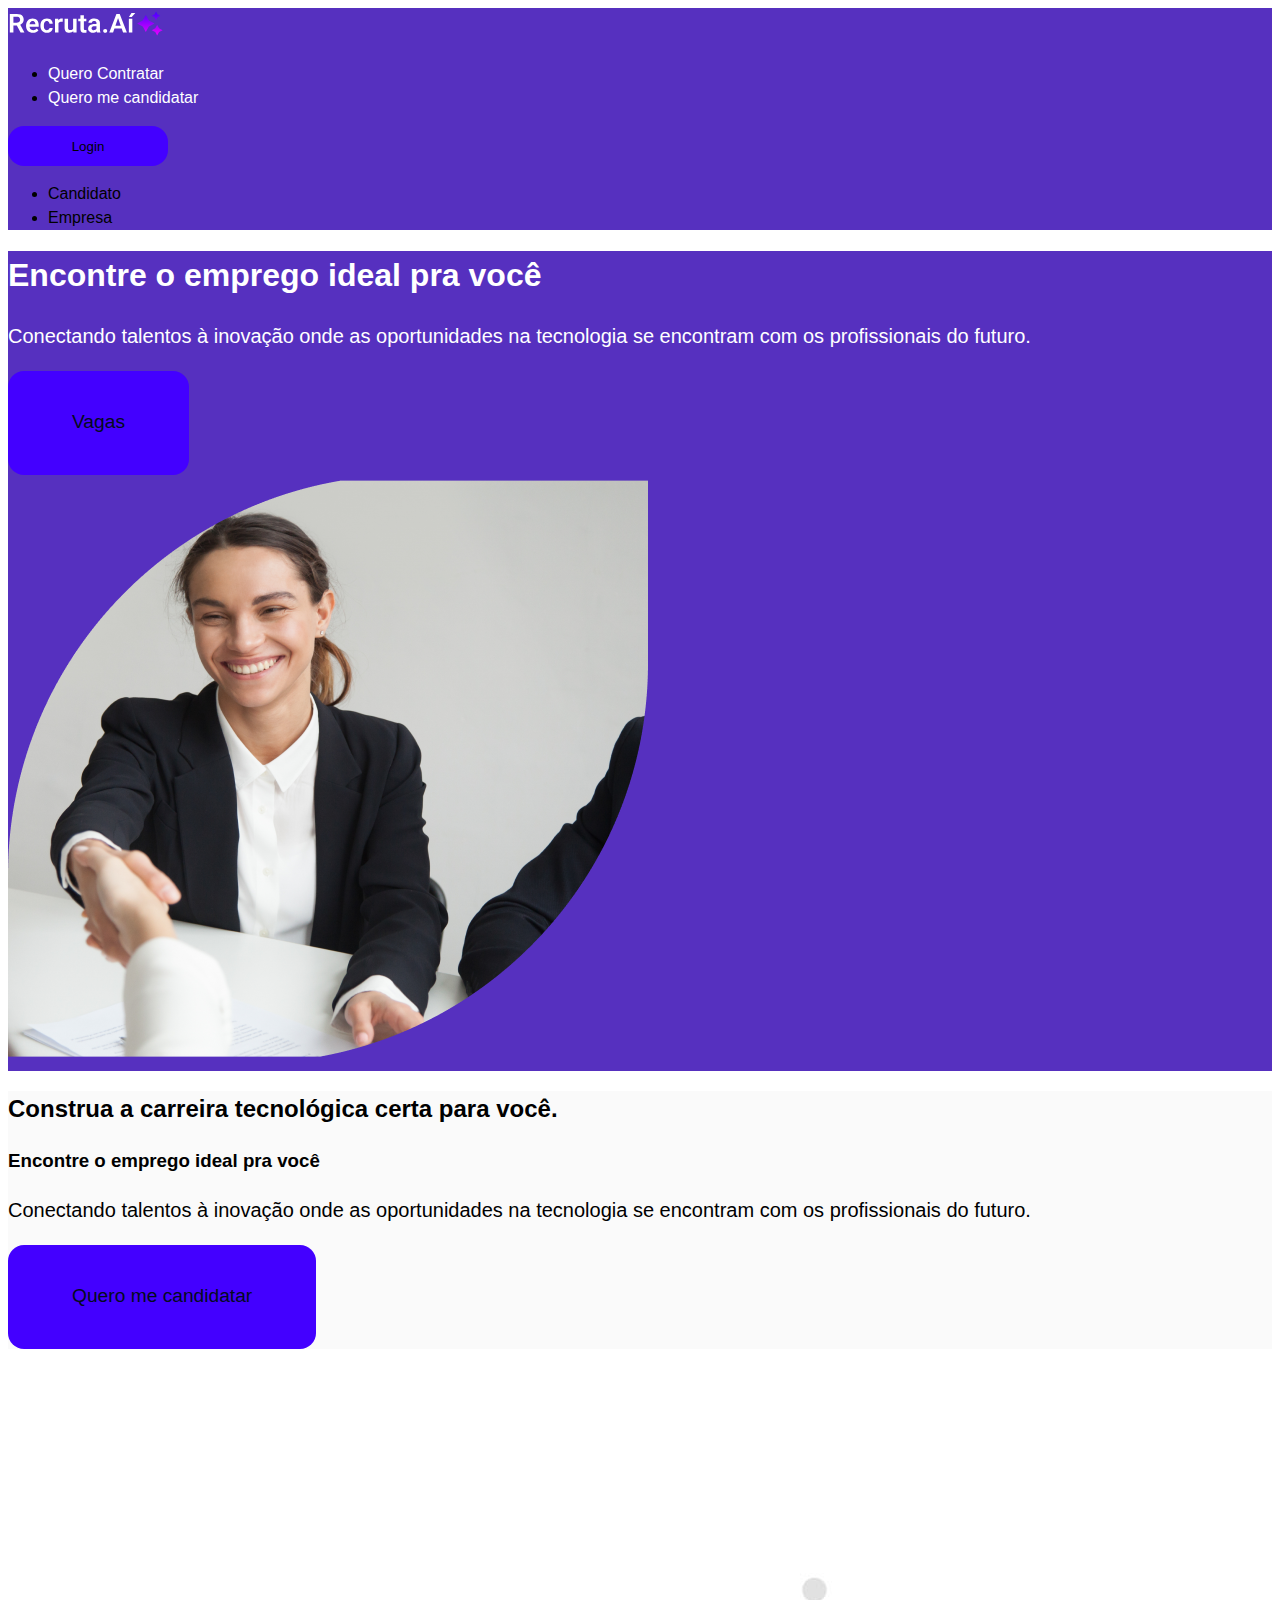
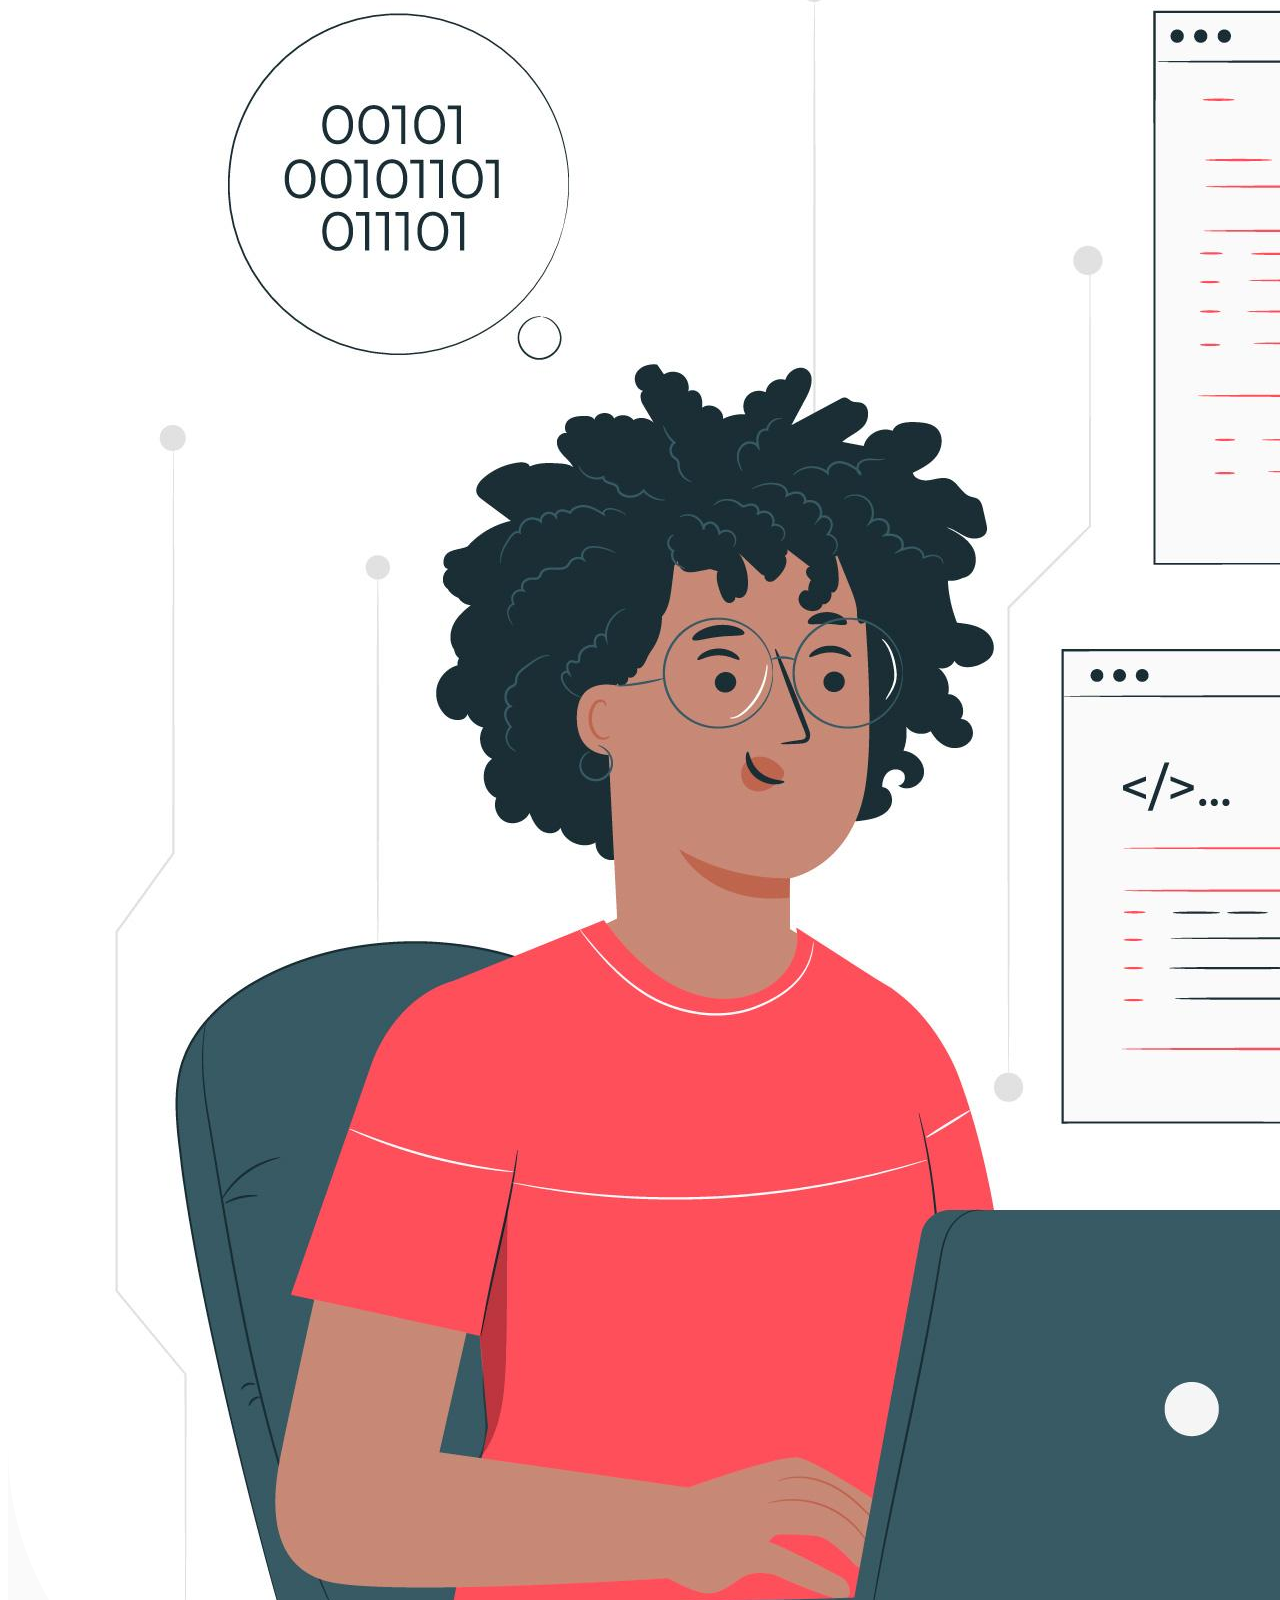
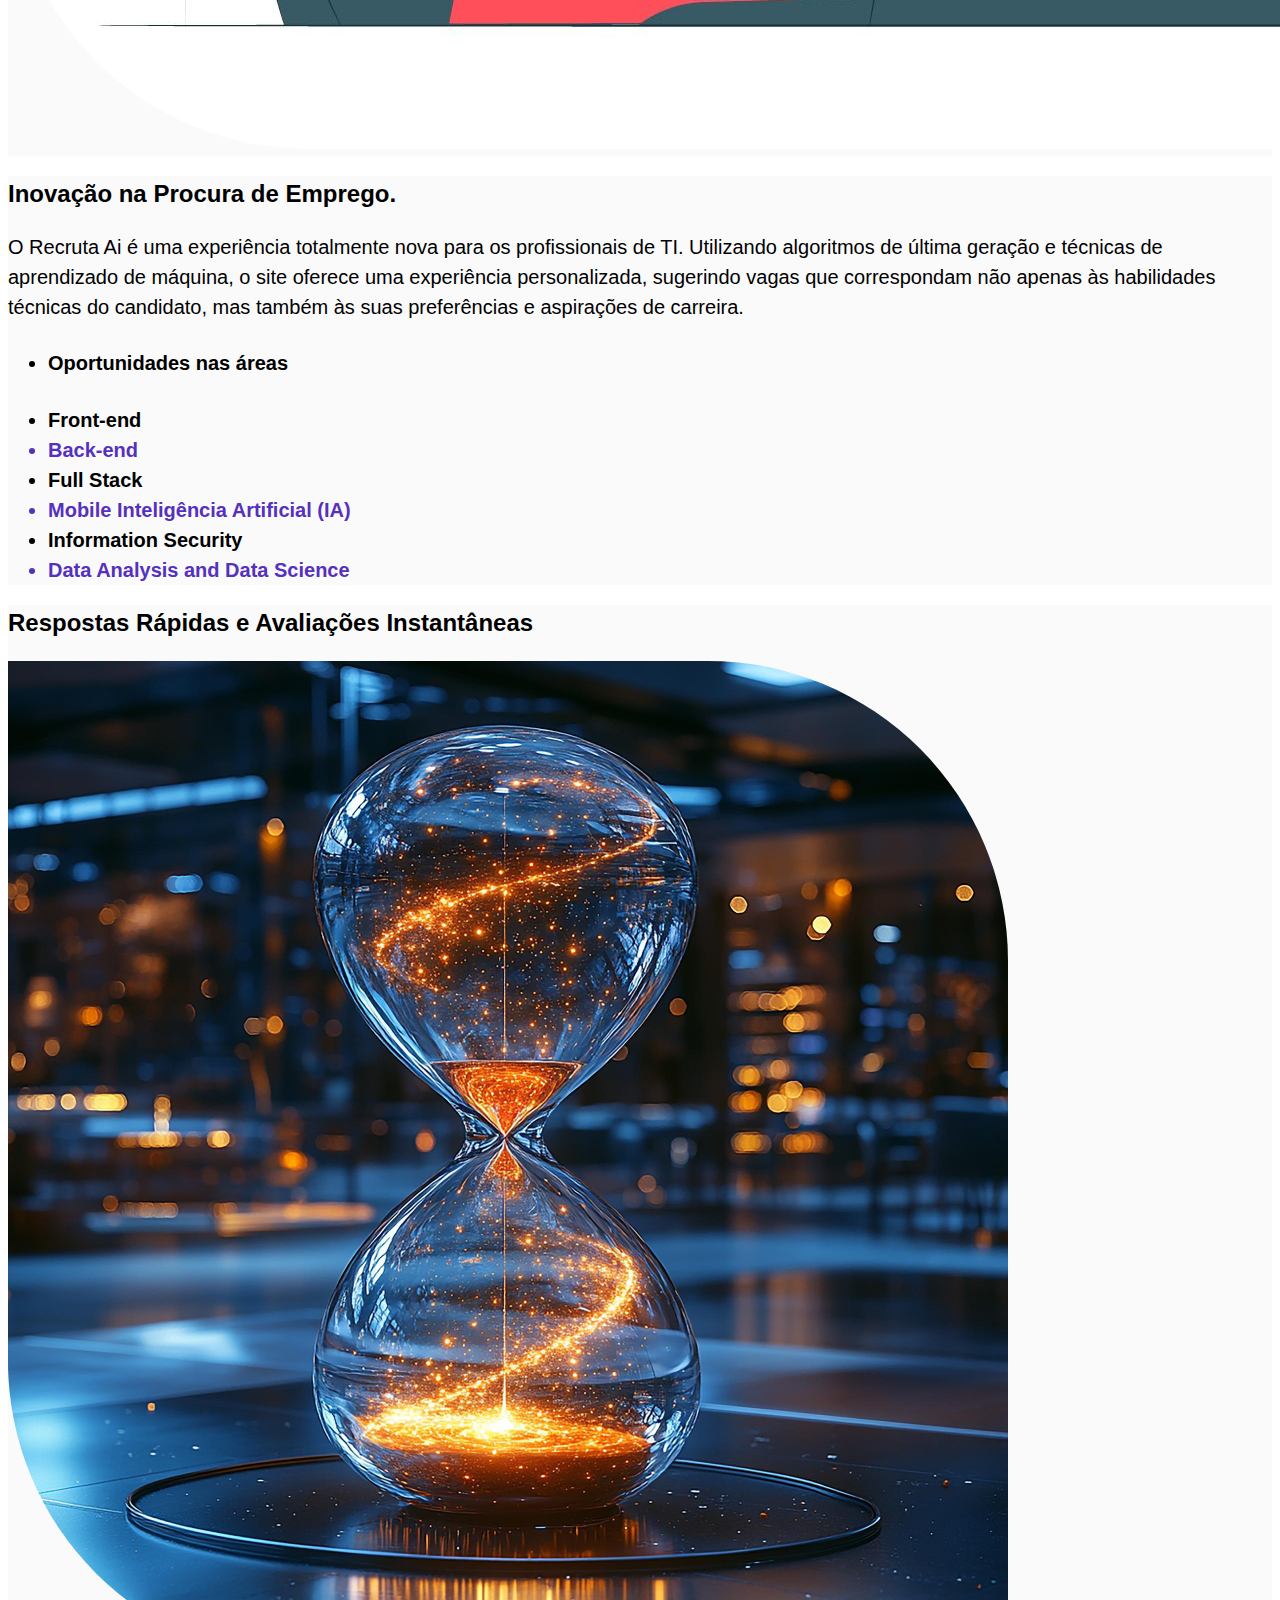
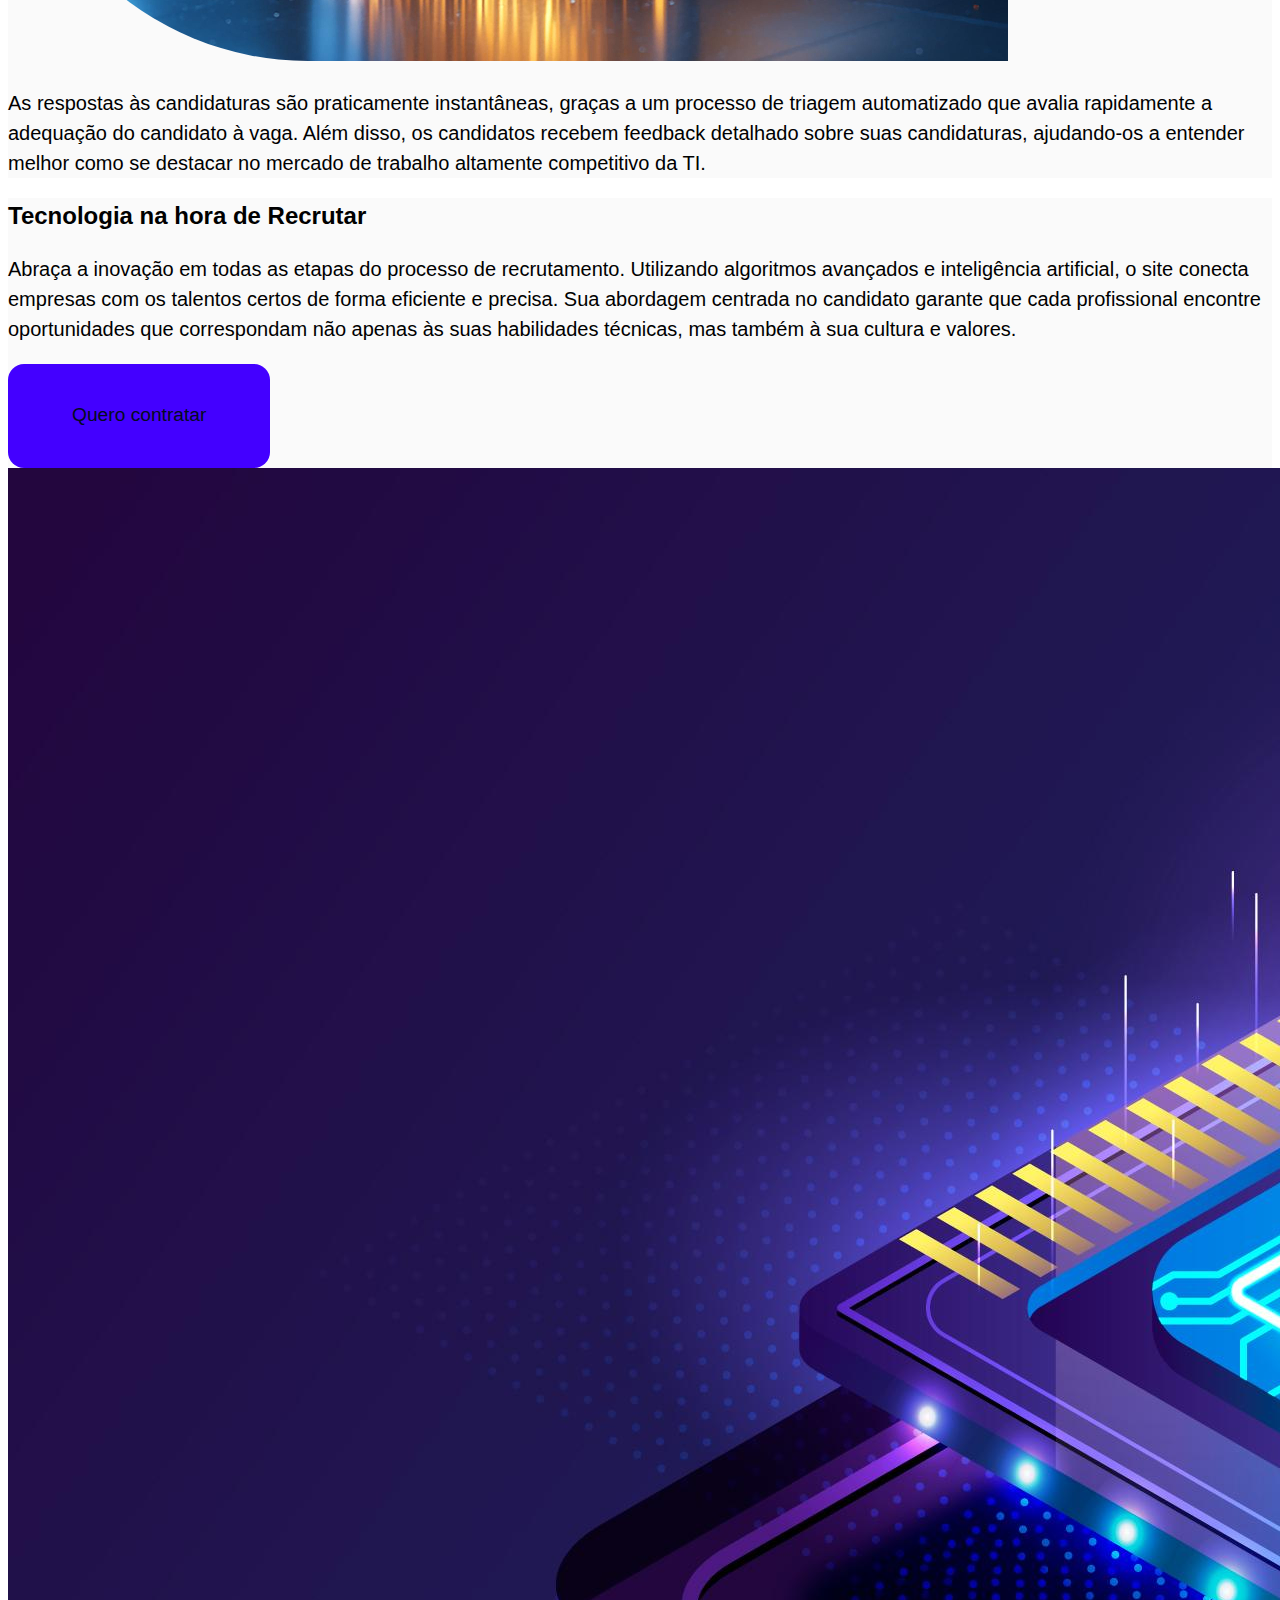
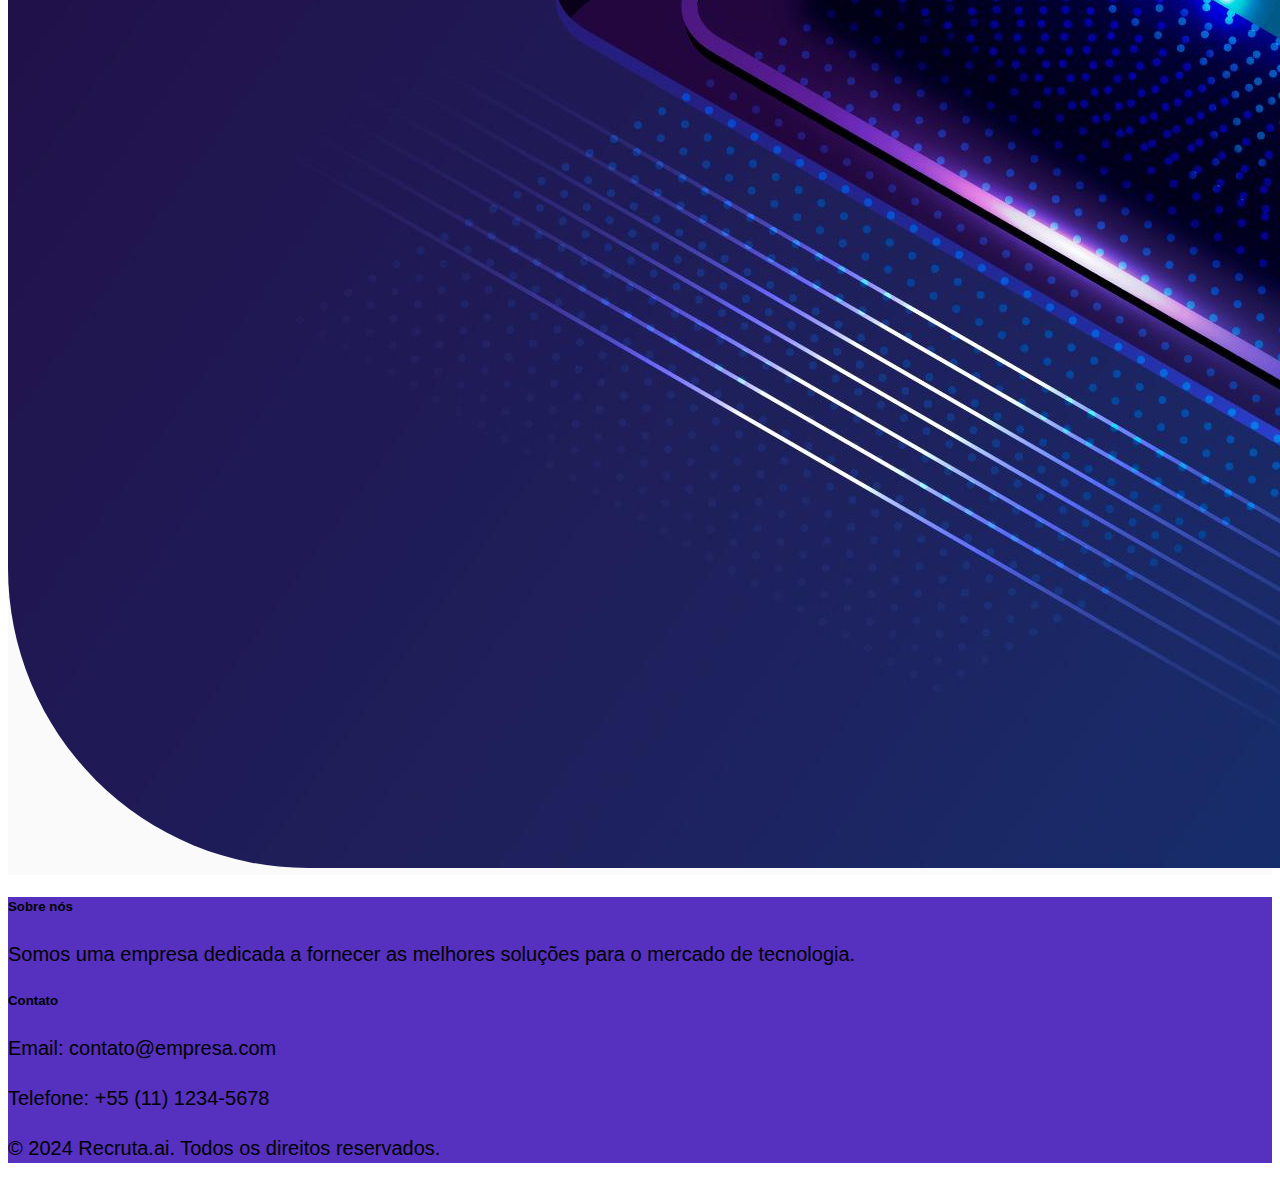
<file: client/index.html>
<!DOCTYPE html>
<html lang="pt-BR">

<head>
    <meta charset="UTF-8">
    <meta name="viewport" content="width=device-width, initial-scale=1.0">
    <title>Recruta.ai</title>
    <link href="https://cdn.jsdelivr.net/npm/bootstrap@5.2.3/dist/css/bootstrap.min.css" rel="stylesheet"
        integrity="sha384-rbsA2VBKQhggwzxH7pPCaAqO46MgnOM80zW1RWuH61DGLwZJEdK2Kadq2F9CUG65" crossorigin="anonymous">
    <link rel="stylesheet" href="/client/src/components/base.css">
    <link rel="stylesheet" href="/client/src/components/buttons.css">
    <link rel="stylesheet" href="/client/src/components/style.css">
    <link rel="stylesheet" href="/client/src/components/hero.css">
</head>

<body>
    <header class="p-4 header-roxo sticky-top">
        <nav class="d-flex navbar navbar-expand-lg">
            <a class="navbar-brand flex-grow-1" href="">
                <img src="/client/src/assets/recruta-branco.svg" alt="recrutamento">
            </a>
            <div class="d-flex gap-4 align-items-center">
                <ul class="navbar-nav">
                    <li class="nav-item">
                        <a class="nav-link" href="/client/src/empresa/cadastro-empresa/cadastro-empresa.html">Quero Contratar</a>
                    </li>
                    <li class="nav-item">
                        <a class="nav-link" href="/client/src/candidato/login/login.html">Quero me candidatar</a> 
                    </li>
                </ul>
                <div class="dropdown">
                    <button class="btn btn-primary dropdown-toggle" type="button"
                        data-bs-toggle="dropdown">Login</button>
                    <ul class="dropdown-menu">
                        <li><a class="dropdown-item drop-color" href="/client/src/candidato/login/login.html"
                                style="color: #000;">Candidato</a></li>
                        <li><a class="dropdown-item drop-color" href="/client/src/empresa/login/login.html"
                                style="color: #000;">Empresa</a></li>
                    </ul>
                </div>
            </div>
        </nav>
    </header>
    
    <main class="hero  d-flex p-4 gap-4  align-items-center justify-content-center">
        <div class="col-md-6 d-flex row hero-text">
            <h1>Encontre o emprego ideal pra você</h1>
            <p>Conectando talentos à inovação onde as oportunidades na
                tecnologia se encontram com os profissionais do futuro.</p>
            <a class="btn btn-primary large" href="/client/src/candidato/login/login.html">Vagas</a>
        </div>
        <div class="col-md-6">
            <img class="img-fluid" src="src/assets/img-main.png" alt="Imagem de destaque">
        </div>
    </main>

    <!-- Sessão 1 -->
    <section class="bg-gray p-4 text-center">
        <h2 class="mb-4">Construa a carreira tecnológica certa para você.</h2>
        <div class="row justify-content-center align-items-center">
            <div class="col-md-6 d-flex row justify-content-center">
                <h3>Encontre o emprego ideal pra você</h3>
                <p>Conectando talentos à inovação onde as oportunidades na
                    tecnologia se encontram com os profissionais do futuro.</p>
                <a class="btn btn-primary large" href="/client/src/candidato/login/login.html">Quero me candidatar</a>
            </div>
            <div class="col-md-4 pt-4">
                <img class="img-fluid img-rounded" src="./src/assets/fundotxt.jpg" alt="Ilustração sessão dois">
            </div>
        </div>
    </section>

    <!-- Sessão 2 -->
    <section class="bg-gray p-4 text-center">
        <h2 class="mb-4">Inovação na Procura de Emprego.</h2>
        <div class="row justify-content-center align-items-center">
            <div class="col-md-6">
                <p>O Recruta Ai é uma experiência totalmente nova para os profissionais de TI. Utilizando algoritmos de última geração e técnicas de aprendizado de máquina, o site oferece uma experiência personalizada, sugerindo vagas que correspondam não apenas às habilidades técnicas do candidato, mas também às suas preferências e aspirações de carreira.</p>
            </div>
            <div class="col-md-4">
                <ul class="">
                    <li class="vaga vaga-preto list-group-item"><h4>Oportunidades nas áreas</h4></li>
                    <li class="vaga vaga-preto list-group-item">Front-end</li>
                    <li class="vaga vaga-roxo list-group-item">Back-end</li>
                    <li class="vaga vaga-preto list-group-item">Full Stack</li>
                    <li class="vaga vaga-roxo list-group-item">Mobile Inteligência Artificial (IA)</li>
                    <li class="vaga vaga-preto list-group-item">Information Security</li>
                    <li class="vaga vaga-roxo list-group-item">Data Analysis and Data Science</li>
                </ul>
            </div>
        </div>
    </section>
    
    <!-- Sessão 3 -->

    <section class="bg-gray p-4 text-center">
        <h2 class="mb-4 mt-4">Respostas Rápidas e Avaliações Instantâneas</h2>
        <div class="row justify-content-center align-items-center">
            <div class="col-4">
                <img class="img-fluid img-rounded" src="/client/src/assets/108185.jpg" alt="Imagem sessão 4">
            </div>
            <div class="col-md-6 d-flex row justify-content-center">
                <p class="">As respostas às candidaturas são praticamente instantâneas, graças a um processo de triagem
                    automatizado que avalia rapidamente a adequação do candidato à vaga. Além disso, os candidatos
                    recebem feedback detalhado sobre suas candidaturas, ajudando-os a entender melhor como se destacar
                    no mercado de trabalho altamente competitivo da TI.
                </p>
            </div>
        </div>
    </section>

    <!-- Sessão 4 -->
    <section class="bg-gray p-4 text-center">
        <h2 class="mb-4 mt-4">Tecnologia na hora de Recrutar</h2>
        <div class="row justify-content-center align-items-center">
            <div class="col-md-6 d-flex row justify-content-center">
                <p class="">Abraça a inovação em todas as etapas do processo de recrutamento. Utilizando algoritmos
                    avançados e inteligência artificial, o site conecta empresas com os talentos certos de forma
                    eficiente e precisa. Sua abordagem centrada no candidato garante que cada profissional encontre
                    oportunidades que correspondam não apenas às suas habilidades técnicas, mas também à sua cultura e
                    valores.
                </p>
                <a class="btn btn-primary large" href="/client/src/empresa/login/login.html">Quero contratar</a>
            </div>
            <div class="col-md-4 pt-4">
                <img class="img-fluid img-rounded" src="/client/src/assets/cpu-ia-landingpage.jpg"
                alt="Imagem sessão 5">
            </div>
        </div>
    </section>

    <footer class="text-white p-4">
        <div class="container">
            <div class="row">
                <div class="col-md-4">
                    <h5 h5><strong>Sobre nós</strong></h5>
                    <p>Somos uma empresa dedicada a fornecer as melhores soluções para o mercado de tecnologia.</p>
                </div>
                <div class="col-md-4">
                    <h5><strong>Contato</strong></h5>
                    <p>Email: contato@empresa.com</p>
                    <p>Telefone: +55 (11) 1234-5678</p>
                </div>
            </div>
            <div class="row mt-4">
                <div class="col text-center">
                    <p>&copy; 2024 Recruta.ai. Todos os direitos reservados.</p>
                </div>
            </div>
        </div>
    </footer>
    <script src="https://cdn.jsdelivr.net/npm/bootstrap@5.2.3/dist/js/bootstrap.bundle.min.js"
        integrity="sha384-kenU1KFdBIe4zVF0s0G1M5b4hcpxyD9F7jL+jjXkk+Q2h455rYXK/7HAuoJl+0I4"
        crossorigin="anonymous"></script>
    </body>

    </html>
</file>
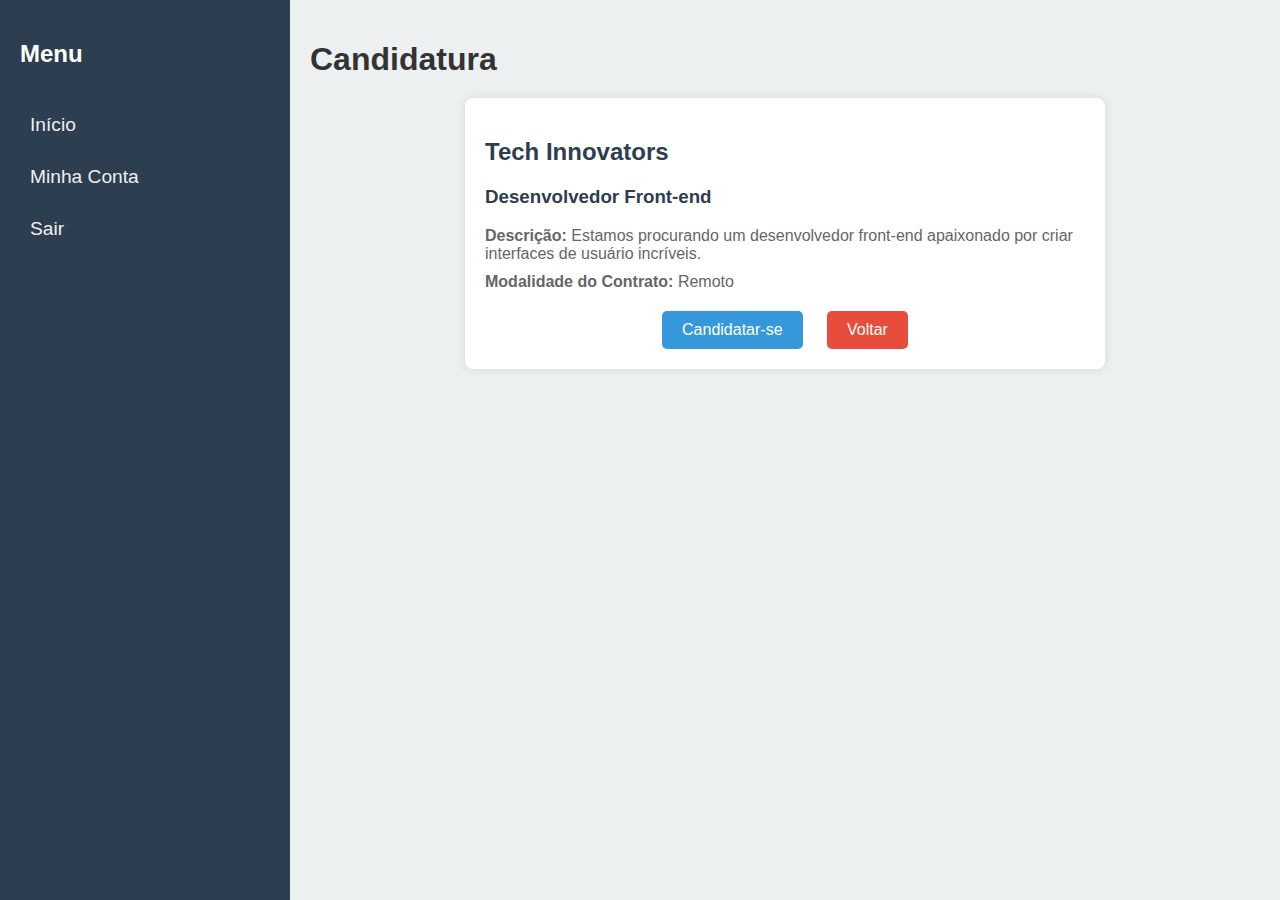
<file: client/src/candidato/candidatura/candidatura.html>
<!DOCTYPE html>
<html lang="pt-BR">
<head>
    <meta charset="UTF-8">
    <meta name="viewport" content="width=device-width, initial-scale=1.0">
    <title>Candidatura - Candidato</title>
    <link rel="stylesheet" href="styles.css">
</head>
<body>
    <div class="container">
        <aside class="sidebar">
            <h2>Menu</h2>
            <ul>
                <li><a href="inicio.html">Início</a></li>
                <li><a href="minha-conta.html">Minha Conta</a></li>
                <li><a href="login.html">Sair</a></li>
            </ul>
        </aside>
        <main class="main-content">
            <h1>Candidatura</h1>
            <div class="vaga-details">
                <h2 id="empresaNome">Nome da Empresa</h2>
                <h3 id="vagaNome">Nome da Vaga</h3>
                <p><strong>Descrição:</strong> <span id="vagaDescricao">Descrição da vaga...</span></p>
                <p><strong>Modalidade do Contrato:</strong> <span id="vagaModalidade">Modalidade</span></p>
                <div class="buttons">
                    <button id="btnCandidatar">Candidatar-se</button>
                    <button id="btnVoltar">Voltar</button>
                </div>
            </div>
        </main>
    </div>
    <script src="candidatura.js"></script>
</body>
</html>
</file>
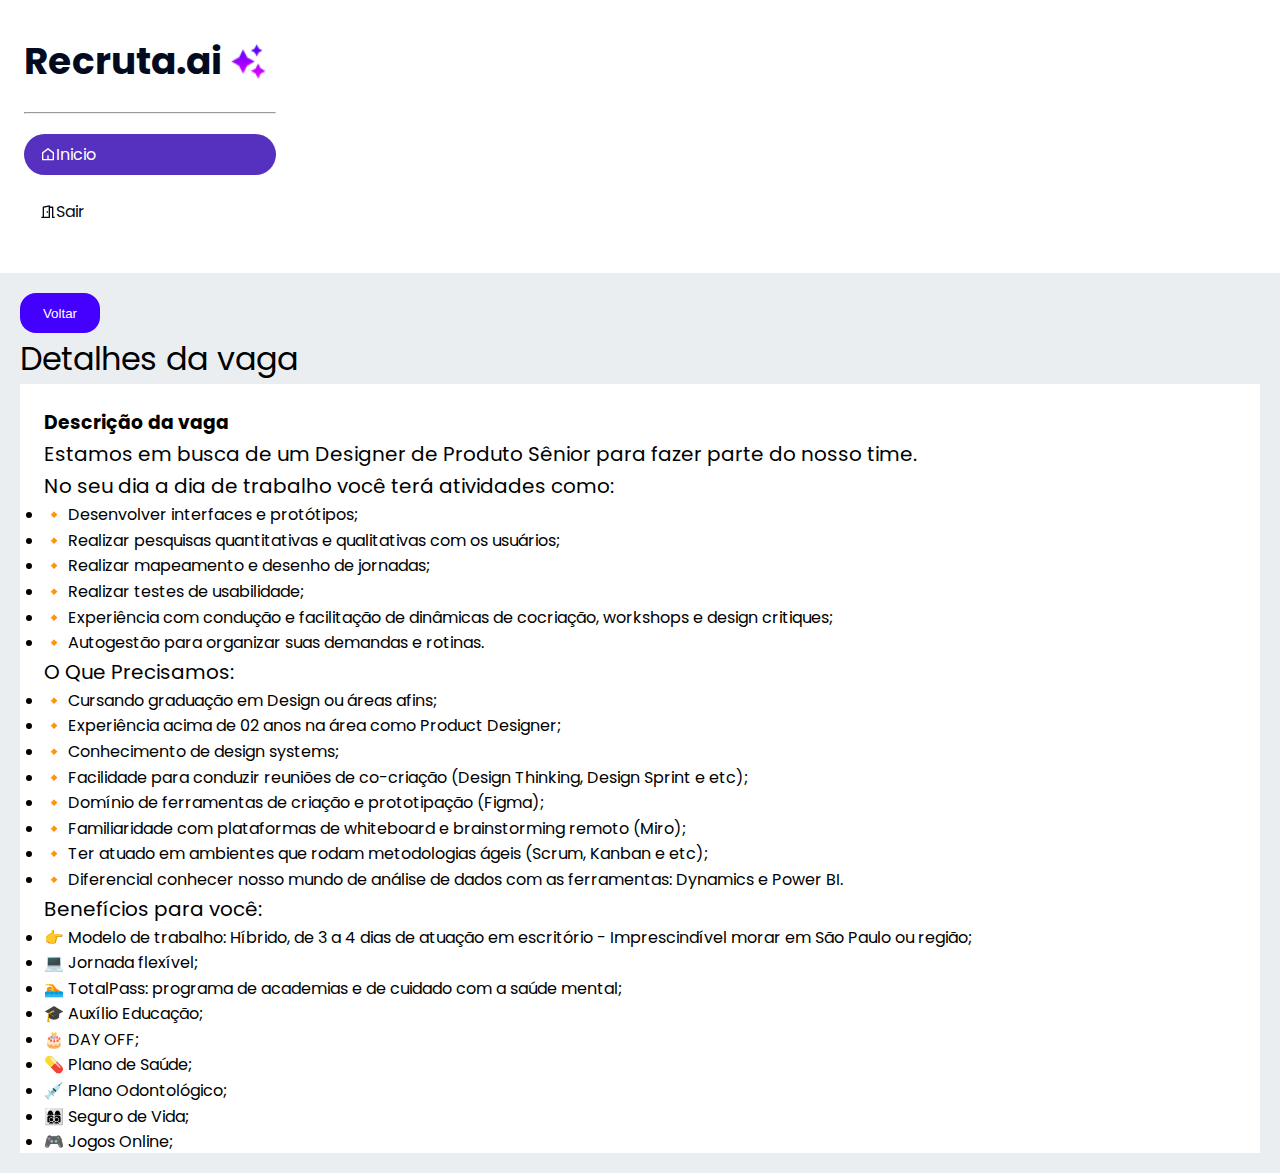
<file: client/src/candidato/inicio/detalhes-vaga.html>
<!DOCTYPE html>
<html lang="pt-BR">

<head>
    <meta charset="UTF-8">
    <meta name="viewport" content="width=device-width, initial-scale=1.0">
    <title>Detalhes da vaga</title>
    <link href="https://cdn.jsdelivr.net/npm/bootstrap@5.2.3/dist/css/bootstrap.min.css" rel="stylesheet" integrity="sha384-rbsA2VBKQhggwzxH7pPCaAqO46MgnOM80zW1RWuH61DGLwZJEdK2Kadq2F9CUG65" crossorigin="anonymous">
    <link rel="stylesheet" href="/client/src/components/base.css">
    <link rel="stylesheet" href="/client/src/components/buttons.css">
    <link rel="stylesheet" href="/client/public/styles.css">
    <link rel="stylesheet" href="/client/src/components/sidebar-structure.css">
    <link rel="stylesheet" href="/client/src/empresa/home-empresa/css/inicio-empresa.css">
</head>

<body>
    <div class="d-flex">
        <aside class="sidebar">
            <a href="/client/index.html">
                <div class="brand">
                    <h3 class="h3">Recruta.ai</h3>
                    <img src="/client/src/assets/star.png" alt="star" class="star">
                </div>
            </a>
            <hr>
            <ul class="nav nav-pils flex-column">
                <li class="nav-item-active">
                    <img src="/client/src/assets/home-5-line.svg" alt="ícone início">
                    <a href="#" class="nav-link active">Inicio</a>
                </li>
                <li class="nav-item">
                    <img src="/client/src/assets/door-open-line.svg" alt="ícone sair">
                    <a href="/client/src/candidato/login/login.html" class="nav-link">Sair</a>
                </li>
            </ul>
        </aside>

        <main class="main-content top-0">
            <div class="d-flex align-items-center">
                <button class="btn btn-primary" style="width: 80px;"">
                    <a style="color: #fff" href="/client/src/candidato/inicio/inicio.html">Voltar</a>
                </button>
                <div class="pt-4">
                    <h1 class="module-title">Detalhes da vaga</h1>
                </div>
            </div>
            <section class="content-admin rounded-4" style="overflow: scroll;">
                <section class="job-description mt-4">
                    <h3>Descrição da vaga</h3>
                    <p>Estamos em busca de um Designer de Produto Sênior para fazer parte do nosso time.</p>
                    <p>No seu dia a dia de trabalho você terá atividades como:</p>
                    <ul>
                        <li>🔸 Desenvolver interfaces e protótipos;</li>
                        <li>🔸 Realizar pesquisas quantitativas e qualitativas com os usuários;</li>
                        <li>🔸 Realizar mapeamento e desenho de jornadas;</li>
                        <li>🔸 Realizar testes de usabilidade;</li>
                        <li>🔸 Experiência com condução e facilitação de dinâmicas de cocriação, workshops e design critiques;</li>
                        <li>🔸 Autogestão para organizar suas demandas e rotinas.</li>
                    </ul>
                    <p>O Que Precisamos:</p>
                    <ul>
                        <li>🔸 Cursando graduação em Design ou áreas afins;</li>
                        <li>🔸 Experiência acima de 02 anos na área como Product Designer;</li>
                        <li>🔸 Conhecimento de design systems;</li>
                        <li>🔸 Facilidade para conduzir reuniões de co-criação (Design Thinking, Design Sprint e etc);</li>
                        <li>🔸 Domínio de ferramentas de criação e prototipação (Figma);</li>
                        <li>🔸 Familiaridade com plataformas de whiteboard e brainstorming remoto (Miro);</li>
                        <li>🔸 Ter atuado em ambientes que rodam metodologias ágeis (Scrum, Kanban e etc);</li>
                        <li>🔸 Diferencial conhecer nosso mundo de análise de dados com as ferramentas: Dynamics e Power BI.</li>
                    </ul>
                    <p>Benefícios para você:</p>
                    <ul>
                        <li>👉 Modelo de trabalho: Híbrido, de 3 a 4 dias de atuação em escritório - Imprescindível morar em São Paulo ou região;</li>
                        <li>💻 Jornada flexível;</li>
                        <li>🏊 TotalPass: programa de academias e de cuidado com a saúde mental;</li>
                        <li>🎓 Auxílio Educação;</li>
                        <li>🎂 DAY OFF;</li>
                        <li>💊 Plano de Saúde;</li>
                        <li>💉 Plano Odontológico;</li>
                        <li>👩‍👩‍👦‍👦 Seguro de Vida;</li>
                        <li>🎮 Jogos Online;</li>
                        <li>💳 Cartão VR Flex;</li>
                        <li>🔄 Cartão Caju para benefícios flexíveis</li>
                    </ul>
                </section>
            </section>
        </main>
        

    </div>
    
    <script src="inicio.js"></script>
    <script src="https://cdn.jsdelivr.net/npm/bootstrap@5.3.3/dist/js/bootstrap.bundle.min.js"
        integrity="sha384-YvpcrYf0tY3lHB60NNkmXc5s9fDVZLESaAA55NDzOxhy9GkcIdslK1eN7N6jIeHz"
        crossorigin="anonymous"></script>
</body>

</html>
</file>
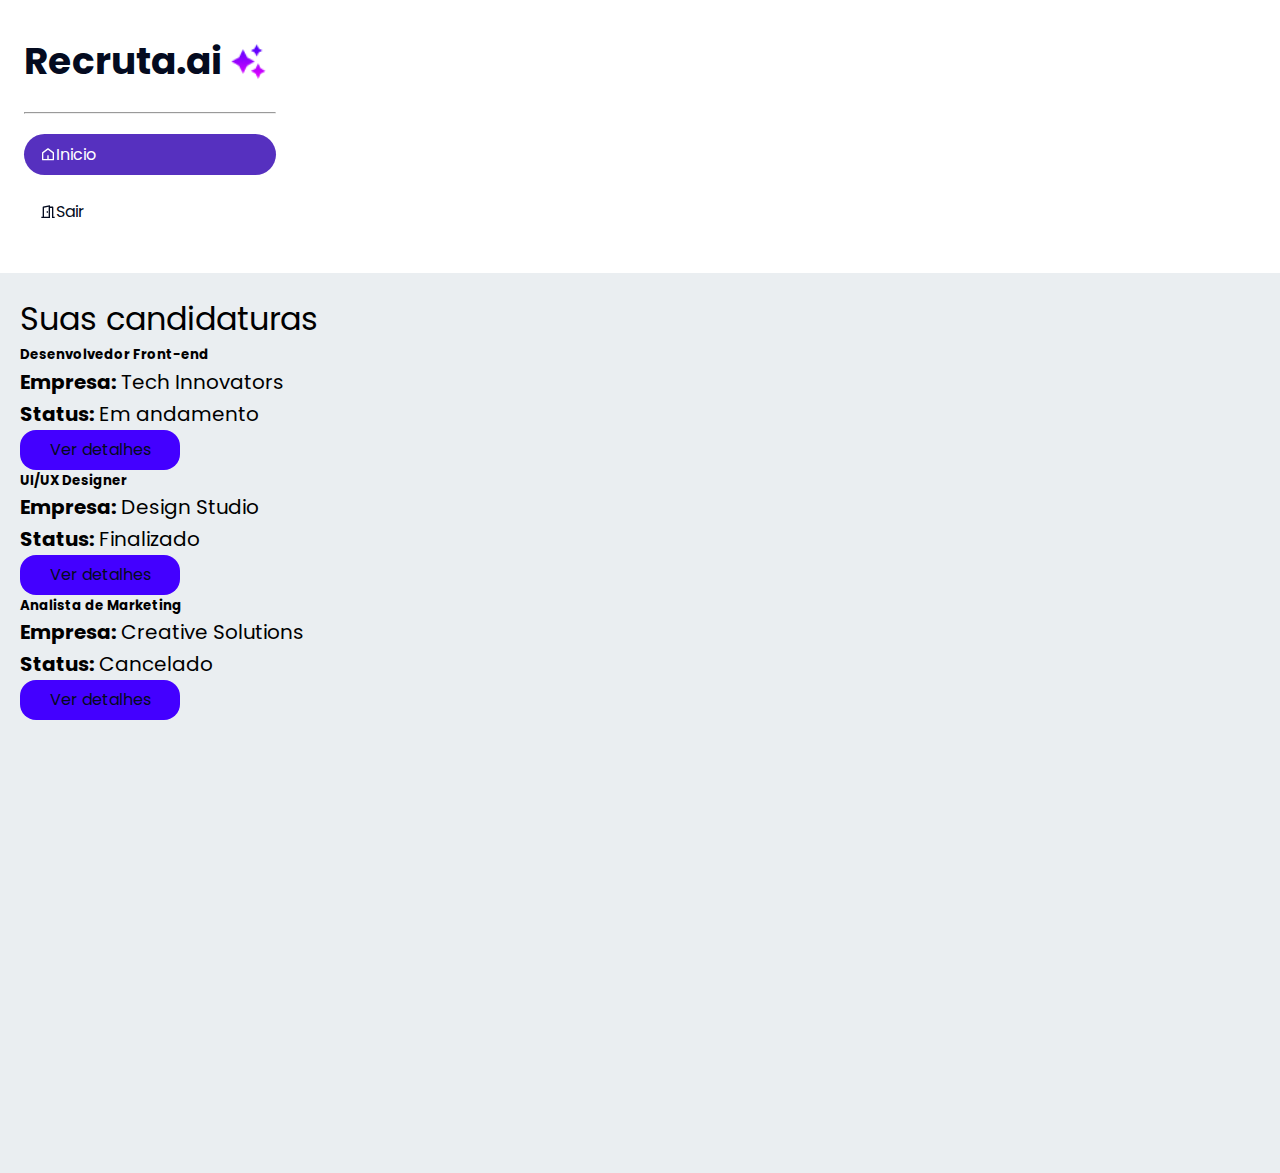
<file: client/src/candidato/inicio/inicio.html>
<!DOCTYPE html>
<html lang="pt-BR">

<head>
    <meta charset="UTF-8">
    <meta name="viewport" content="width=device-width, initial-scale=1.0">
    <title>Início - Candidato</title>
    <link href="https://cdn.jsdelivr.net/npm/bootstrap@5.2.3/dist/css/bootstrap.min.css" rel="stylesheet" integrity="sha384-rbsA2VBKQhggwzxH7pPCaAqO46MgnOM80zW1RWuH61DGLwZJEdK2Kadq2F9CUG65" crossorigin="anonymous">
    <link rel="stylesheet" href="/client/src/components/base.css">
    <link rel="stylesheet" href="/client/src/components/buttons.css">
    <link rel="stylesheet" href="/client/public/styles.css">
    <link rel="stylesheet" href="/client/src/components/sidebar-structure.css">
    <link rel="stylesheet" href="/client/src/empresa/home-empresa/css/inicio-empresa.css">
</head>

<body>
    <div class="d-flex">
        <aside class="sidebar">
            <a href="/client/index.html">
                <div class="brand">
                    <h3 class="h3">Recruta.ai</h3>
                    <img src="/client/src/assets/star.png" alt="star" class="star">
                </div>
            </a>
            <hr>
            <ul class="nav nav-pils flex-column">
                <li class="nav-item-active">
                    <img src="/client/src/assets/home-5-line.svg" alt="ícone início">
                    <a href="#" class="nav-link active">Inicio</a>
                </li>
                <li class="nav-item">
                    <img src="/client/src/assets/door-open-line.svg" alt="ícone sair">
                    <a href="/client/src/candidato/login/login.html" class="nav-link">Sair</a>
                </li>
            </ul>
        </aside>

        <main class="main-content top-0">
            <div>
                <h1  class="module-title">Suas candidaturas</h1>
                <div class="d-flex flex-wrap gap-2" id="cardContainer">
                    <!-- Cards will be populated here by JavaScript -->
                </div>
            </div>
        </main>
        

    </div>
    
    <script src="inicio.js"></script>
    <script src="https://cdn.jsdelivr.net/npm/bootstrap@5.3.3/dist/js/bootstrap.bundle.min.js"
        integrity="sha384-YvpcrYf0tY3lHB60NNkmXc5s9fDVZLESaAA55NDzOxhy9GkcIdslK1eN7N6jIeHz"
        crossorigin="anonymous"></script>
</body>

</html>
</file>
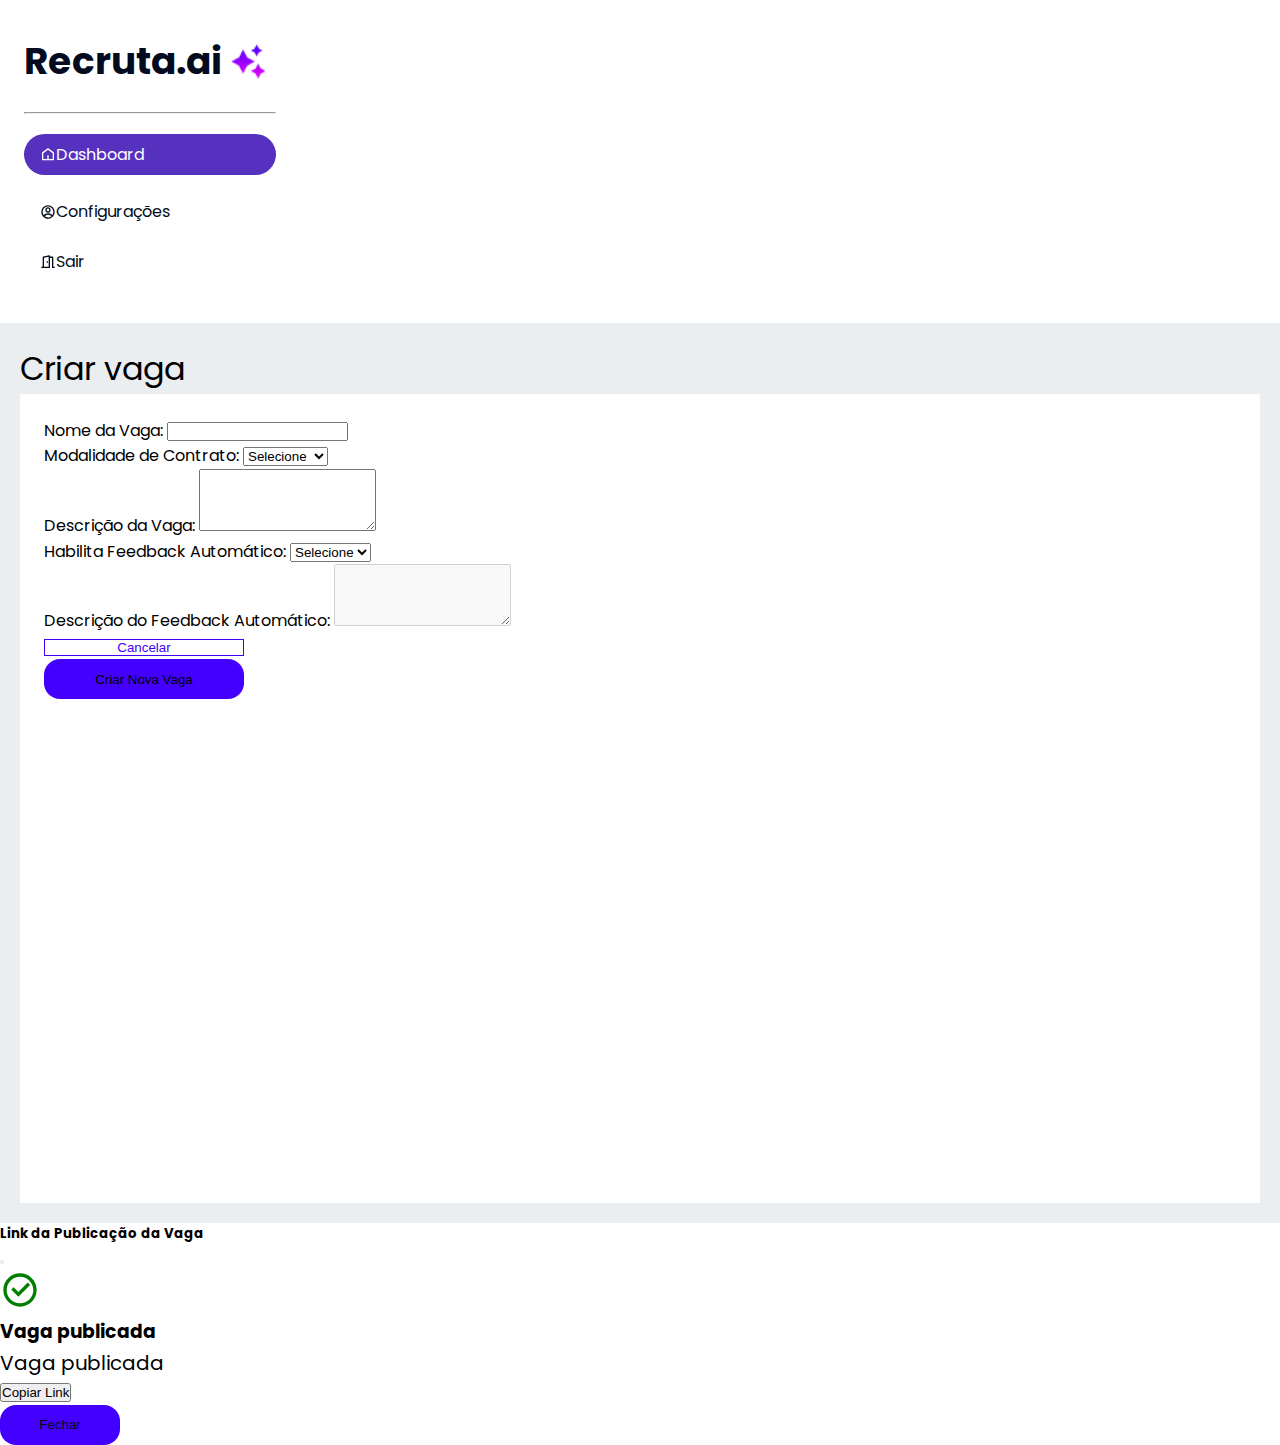
<file: client/src/empresa/criacao-vaga-empresa/create-job.html>
<!DOCTYPE html>
<html lang="pt-BR">

<head>
    <meta charset="UTF-8">
    <meta name="viewport" content="width=device-width, initial-scale=1.0">
    <title>Criar vaga</title>
    <link href="https://cdn.jsdelivr.net/npm/bootstrap@5.2.3/dist/css/bootstrap.min.css" rel="stylesheet" integrity="sha384-rbsA2VBKQhggwzxH7pPCaAqO46MgnOM80zW1RWuH61DGLwZJEdK2Kadq2F9CUG65" crossorigin="anonymous">
    <link rel="stylesheet" href="/client/src/components/base.css">
    <link rel="stylesheet" href="/client/src/components/buttons.css">
    <link rel="stylesheet" href="/client/public/styles.css">
    <link rel="stylesheet" href="/client/src/components/sidebar-structure.css">
    <link rel="stylesheet" href="/client/src/empresa/home-empresa/css/inicio-empresa.css">
    <link rel="stylesheet" href="/client/src/components/table.css">

</head>

<body>
    <div class="d-flex">
        <aside class="p-4 m-3 sidebar">
            <a href="/client/index.html">
                <div class="brand">
                    <h3 class="h3">Recruta.ai</h3>
                    <img src="/client/src/assets/star.png" alt="star" class="star">
                </div>
            </a>
            <hr>
            <ul class="nav nav-pils flex-column">
                <li class="nav-item-active">
                    <img src="/client/src/assets/home-5-line.svg" alt="ícone início">
                    <a href="#" class="nav-link active">Dashboard</a>
                </li>
                <!-- <li class="nav-item">
                    <img src="/client/src/assets/briefcase-4-line.svg" alt="ícone vagas publicadas">
                    <a href="#" class="nav-link">Vagas</a>
                </li> -->
                <li class="nav-item">
                    <img src="/client/src/assets/account-circle-line.svg" alt="ícone minha empresa">
                    <a href="#" class="nav-link">Configurações</a>
                </li>
                <li class="nav-item">
                    <img src="/client/src/assets/door-open-line.svg" alt="ícone sair">
                    <a href="/client/src/empresa/login/login.html" class="nav-link">Sair</a>
                </li>
            </ul>
        </aside>
        <main class="container-fluid main-content gap-3">
            <div class="d-flex justify-content-between pt-4">
                <h1 class="module-title">Criar vaga</h1>
            </div>
            <section class="content-admin rounded-4">
                <form class="d-flex row gap-4" id="createJobForm">
                    <div class="form-group">
                        <label for="jobName">Nome da Vaga:</label>
                        <input class="form-control" type="text" id="jobName" name="jobName" required>
                    </div>
                    <div class="form-group">
                        <label for="contractType">Modalidade de Contrato:</label>
                        <select class="form-select" id="contractType" name="contractType" required>
                            <option value="" disabled selected>Selecione</option>
                            <option value="remoto">Remoto</option>
                            <option value="presencial">Presencial</option>
                            <option value="hibrido">Híbrido</option>
                        </select>
                    </div>
                    <div class="form-group">
                        <label for="jobDescription">Descrição da Vaga:</label>
                        <textarea class="form-control" id="jobDescription" name="jobDescription" rows="4" required></textarea>
                    </div>
                    <div class="form-group">
                        <label for="feedbackEnable">Habilita Feedback Automático:</label>
                        <select class="form-select" id="feedbackEnable" name="feedbackEnable" required>
                            <option value="" disabled selected>Selecione</option>
                            <option value="sim">Sim</option>
                            <option value="nao">Não</option>
                        </select>
                    </div>
                    <div class="form-group feedback-group">
                        <label for="feedbackMessage">Descrição do Feedback Automático:</label>
                        <textarea class="form-control" id="feedbackMessage" name="feedbackMessage" rows="4" disabled></textarea>
                    </div>
                    <div class="form-actions d-flex justify-content-between">
                        <button class="btn btn-secondary" type="button" id="cancelButton" style="width: 200px;">Cancelar</button>
                        <button class="btn btn-primary" type="submit" id="createJobButton" style="width: 200px;">Criar Nova Vaga</button>
                    </div>
                </form>
            </section>
        </main>
    </div>
    <div id="modal" class="modal">
        <div class="modal-dialog">
            <div class="modal-content">
                <div class="modal-header">
                    <h5 class="modal-title" id="modalLabel">Link da Publicação da Vaga</h5>
                    <button button type="button" class="btn-close" data-bs-dismiss="modal" aria-label="Close"></button>
                </div>
                <div class="modal-body">
                    <img src="/client/src/assets/🚧 V1 - 07/09/checkbox-circle-line.svg" alt="checked">
                    <h3>Vaga publicada</h3>
                    <p id="modalLink">Vaga publicada</p>
                    <button id="copyLinkButton">Copiar Link</button>
                </div>
                <div class="modal-footer">
                    <button class="btn btn-primary" style="width: 120px;" data-bs-dismiss="modal"><a href="/client/src/empresa/home-empresa/inicio-empresa.html">Fechar</a></button>
                </div>
            </div>
        </div>
    </div>
    
    <script src="https://cdn.jsdelivr.net/npm/bootstrap@5.3.3/dist/js/bootstrap.bundle.min.js"
        integrity="sha384-YvpcrYf0tY3lHB60NNkmXc5s9fDVZLESaAA55NDzOxhy9GkcIdslK1eN7N6jIeHz"
        crossorigin="anonymous"></script>
    <script src="js/create_job.js"></script>
</body>

</html>
</file>
<file: client/src/components/base.css>
:root {
    --body-font: "Poppins", sans-serif;
    --color-ligth: #fff;
    --color-black: #040B20;
    --color-roxorecruta: #5630BF;
    --color-azulrecruta: #4300FF;
    --color-azulclaro: #0094FF;
    --color-placeholder: #888;

}

body {
    font-family: var(--body-font);
    line-height: 1.5;
    background-color: var(--body-color);
    min-height: 100vh;
}

footer {
    background-color: var(--footer-color);
}

a {
    text-decoration: none;
    color: var(--color-black);
}

.module-title {
    font-weight: 400;
}

.brand {
    display: flex;
    font-size: 2rem;
    font-weight: semibold;
    gap: 8px;
    align-items: center;
}

.brand img {
    width: 35px;
    height: 35px;
}

/* Botões */

.btn-primary {
    background-color: var(--color-azulrecruta);
    border: none;
    width: 100%;
}

.btn-primary:hover {
    background-color: var(--color-roxorecruta);
}

/* Estilo padrão para o botão */
.custom-btn {
    font-size: 20px; /* Tamanho do texto */
    padding: 10px 20px; /* Preenchimento do botão */
}

.btn-secondary {
    background-color: var(--color-white);
    border: var(--color-azulrecruta) 1px solid;
    color: var(--color-azulrecruta);
    width: 100%;
}

.btn-secondary:hover {
    background-color: var(--color-roxorecruta);
}

/* Ajustar o tamanho do botão para telas menores */
@media (max-width: 768px) {
    .custom-btn {
        font-size: 16px;
        padding: 8px 16px;
    }
}

/* Ajustar o tamanho do botão para telas ainda menores */
@media (max-width: 576px) {
    .custom-btn {
        font-size: 14px;
        padding: 6px 12px;
    }
}

/* Box de form */


.form-box {
    background-color: var(--color-ligth);
    padding: 48px 40px;
    border-radius: 16px;
    width: 550px;
}

/* Box de login e cadastro */

.auth-style {
    display: flex;
    justify-content: center;
    align-items: center;
    height: 100vh;
    margin: 0;
}

p {
    font-size: 20px;
}

footer {
    background-color: var(--color-roxorecruta);
}
</file>
<file: client/src/components/buttons.css>
.btn-primary {
    display: flex;
    background-color: var(--color-azulrecruta);
    border: none;
    width: 160px;
    height: 40px;
    justify-content: center;
    align-items: center;
    border-radius: 16px;
}

.btn-primary:hover {
    background-color: var(--color-ligth-orange);
    border: none;
}

.btn-primary:after {
    background-color: var(--color-ligth-orange);
    border: none;
}

.large {
    padding: 32px 64px;
    width: fit-content;
    font-size: 1.2rem;
}



/* Estilo padrão para o botão */
.custom-btn {
    font-size: 20px; /* Tamanho do texto */
    padding: 10px 20px; /* Preenchimento do botão */
}

/* Ajustar o tamanho do botão para telas menores */
@media (max-width: 768px) {
    .custom-btn {
        font-size: 16px;
        padding: 8px 16px;
    }
}

/* Ajustar o tamanho do botão para telas ainda menores */
@media (max-width: 576px) {
    .custom-btn {
        font-size: 14px;
        padding: 6px 12px;
    }
}
</file>
<file: client/src/components/style.css>
.brand {
    font-weight: bold;
    font-size: 1.5rem;
}

.list-unstyle {
    background-color: transparent;
    border: none;
}

.header-roxo {
    background-color: var(--color-roxorecruta);
}

.header-roxo a{
    color: #fff;
}

.header-roxo img {
    color: #fff;
}

.vaga-roxo{
    color: var(--color-roxorecruta);
}

.vaga-preto{
    color: #000000
}

.vaga {
    font-weight: bold; 
    font-size: 20px;
}

.h4 {
    font-weight: bold; 
    font-size: 20px;
    color: #000000
}
</file>
<file: client/src/components/hero.css>
/* Hero section */
.hero {
    background-color: var(--color-roxorecruta);
    color: #fff;
}

.bg-gray {
    background-color: #fafafa;
}

.img-rounded {
    border-radius: 0px 300px 0px 300px;
}
</file>
<file: client/src/candidato/candidatura/styles.css>
body {
    font-family: Arial, sans-serif;
    margin: 0;
    padding: 0;
    display: flex;
    height: 100vh;
}

.container {
    display: flex;
    width: 100%;
    height: 100%;
}

.sidebar {
    width: 250px;
    background-color: #2c3e50;
    color: #fff;
    padding: 20px;
    display: flex;
    flex-direction: column;
}

.sidebar h2 {
    font-size: 1.5em;
    margin-bottom: 20px;
}

.sidebar ul {
    list-style-type: none;
    padding: 0;
}

.sidebar ul li {
    margin-bottom: 10px;
}

.sidebar ul li a {
    color: #ecf0f1;
    text-decoration: none;
    font-size: 1.2em;
    display: block;
    padding: 10px;
    border-radius: 5px;
    transition: background-color 0.3s ease;
}

.sidebar ul li a:hover, .sidebar ul li a.active {
    background-color: #34495e;
}

.main-content {
    flex: 1;
    padding: 20px;
    background-color: #ecf0f1;
}

h1 {
    font-size: 2em;
    color: #333;
    margin-bottom: 20px;
}

.vaga-details {
    background-color: #fff;
    border-radius: 8px;
    box-shadow: 0 0 10px rgba(0, 0, 0, 0.1);
    padding: 20px;
    max-width: 600px;
    margin: 0 auto;
}

.vaga-details h2, .vaga-details h3 {
    color: #2c3e50;
}

.vaga-details p {
    margin: 10px 0;
    color: #666;
}

.buttons {
    margin-top: 20px;
    text-align: center;
}

.buttons button {
    background-color: #3498db;
    color: #fff;
    border: none;
    border-radius: 5px;
    padding: 10px 20px;
    font-size: 1em;
    cursor: pointer;
    margin: 0 10px;
    transition: background-color 0.3s ease;
}

.buttons button:hover {
    background-color: #2980b9;
}

.buttons #btnVoltar {
    background-color: #e74c3c;
}

.buttons #btnVoltar:hover {
    background-color: #c0392b;
}
</file>
<file: client/public/styles.css>
@import url("https://fonts.googleapis.com/css2?family=Montserrat:ital,wght@0,100..900;1,100..900&family=Poppins:ital,wght@0,100;0,200;0,300;0,400;0,500;0,600;0,700;0,800;0,900;1,100;1,200;1,300;1,400;1,500;1,600;1,700;1,800;1,900&display=swap");

* {
  margin: 0;
  padding: 0px;
  box-sizing: border-box;
}

/* Estilos do corpo */
body {
  font-family: "Poppins", system-ui;
  line-height: 1.6;
}

/* Estilos do cabeçalho */
header {
  display: flex;
  justify-content: space-between;
  align-items: center;
  padding: 20px;
  background-color: #5630bf;
  color: #fff;
}

.star {
  width: 8%;
}

.dropdown {
  position: relative;
  display: inline-block;
}

.dropdown-button {
  background-color: #007e00;
  color: #fff;
  font-size: 25px;
  padding: 10px 20px;
  border: none;
  border-radius: 20px;
  cursor: pointer;
}

.dropdown-menu {
  display: none;
  position: absolute;
  background-color: #ffffff;
  min-width: 160px;
  box-shadow: 0 8px 16px rgba(0, 0, 0, 0.2);
  z-index: 1;
  border-radius: 4px;
}

.dropdown-menu a {
  color: #333;
  padding: 12px 16px;
  text-decoration: none;
  display: block;
}

.dropdown-menu a:hover {
  background-color: #f1f1f1;
}

nav a {
  color: #fff;
  font-size: 25px;
  text-decoration: none;
  margin-left: 20px;
}

nav a:hover {
  text-decoration: #fff;
}

/* Estilos principais */
main {
  justify-content: center;
  align-items: center;
  min-height: calc(100vh - 80px);
  background-color: #5630bf;
  padding: 2px;
}

.text-image {
    display: flex;
    align-items: center;
    justify-content: space-between;
    flex-wrap: wrap;
}

.text,
.image {
  flex: 2;
  padding: 10px;
  box-sizing: border-box;
}

.text h1 {
  font-size: 40px;
  margin-bottom: 10px;
  color: #fff;
}

.conect {
  font-size: 120%;
}

h2 {
  margin-bottom: 10%;
  margin-right: 20%;
  color: #fff;
}

.image {
  flex: 28%;
  text-align: center;
  max-width: 100%;
}

.image img {
  max-width: 100%;
  height: auto;
  border-radius: 50% 0 50% 0;
}
.info-section {
  padding: 0px 20px;
  text-align: center;
  background-color: #f1f1f1;
}

.info-section .sub-title {
  font-size: 1.2em;
  color: #555;
  margin: 20px 0;
}

.inovacao {
  margin-top: 4%;
  margin-bottom: 4%;
}

.col-md-6 {
  margin: auto;
}

.job {
  background-repeat: no-repeat;
  width: 20%;
}

.img-fluid {
  border-radius: 0 50% 0 50%;
  margin-bottom: 25%;
}

.due {
  max-width: 1200px;
  margin: 0 auto;
  font-size: 150%;
}

.col-sm p {
  display: inline-block;
  margin: 0;
  line-height: 1.5;
  font-size: 30%;
}

.col-sm {
  max-width: 700px;

  font-size: 150%;
}

.col-sms {
  font-weight: bold;
  font-size: 150%;
}

.d-block-d {
  color: #5630bf;
  font-weight: bold;
  font-size: 110%;
}

.time {
  width: 100%;
}

.img-gif {
  width: 60%;
}

.button-ia {
  display: inline-block;
  margin-top: 10%;
  margin-left: 5%;
  margin-bottom: 40%;
  padding: 15px 80px;
  font-size: 20px;
  color: #fff;
  background-color: #5630bf;
  text-decoration: none;
  border-radius: 50px;
}

.button-ia:hover {
  background-color: #c3c1c4;
}

footer {
  background-color: #5630bf;
  color: #fff;
  padding: 20px 0;
  text-align: center;
}

/* Conteúdo do rodapé */
.footer-content {
  display: flex;
  justify-content: space-around;
  flex-wrap: wrap;
  margin-bottom: 20px;
}

/* Seções do rodapé */
.footer-section {
  flex: 1;
  margin: 0 15px;
}

.footer-section h3 {
  margin-bottom: 10px;
}

.footer-section ul {
  list-style-type: none;
  padding: 0;
}

.footer-section ul li {
  margin: 5px 0;
}

.footer-section a {
  color: #fff;
  text-decoration: none;
}

.footer-section a:hover {
  text-decoration: underline;
}

/* Rodapé inferior */
.footer-bottom {
  border-top: 1px solid #444;
  padding-top: 10px;
}

.footer-bottom p {
  margin: 0;
}
</file>
<file: client/src/components/sidebar-structure.css>
/* Menu do sidebar */

.sidebar {
    width: 300px;
    background-color: var(--color-white);
    padding: 32px 24px;
    display: flex;
    flex-direction: column;
    gap: 20px;
}

.sidebar h2 {
    font-size: 1.5em;
    margin-bottom: 20px;
}

.nav-item {
    display: flex;
    margin-bottom: 8px;
    padding: 8px 16px;
    border-radius: 99px;
}

.nav-item:active {
    background-color: var(--color-roxorecruta);
}
.nav-item-active {
    display: flex;
    margin-bottom: 16px;
    background-color: var(--color-roxorecruta);
    padding: 8px 16px;
    border-radius: 99px;
    color: var(--color-white);
    gap: 8x;
}

.nav-item-active a {
    color: #fff;
}

.nav-link {
    color: var(--color-black);
    text-decoration: none;
}

/* Conteúdo da página */

.main-content {
    flex-grow: 2;
    background-color: #eaeef1; /* Cor de fundo da área principal */
    padding: 20px;
    display: flex;
    flex-direction: column;
    height: 100vh; /* Garante que a altura seja total */
    align-items: flex-start;
    justify-content: flex-start;
}


.module-title {
    font-size: 32px;
}

.page-title {
    font-size: 24px;
}

.content-admin {
    display: flex;
    flex-direction: column;
    width: 100%;
    height: 100%;
    background-color: #fff;
    padding: 24px;
    gap: 16px;
}
</file>
<file: client/src/empresa/home-empresa/css/inicio-empresa.css>
.banner-empresa {
    display: block;
    background-image: url('/client/src/assets/banner-empresa.png');

    background-size: cover;
    width: 100%;
    height: 160px;
    border-radius: 16px;
    padding: 24px;
}

.banner-empresa h3 {
    font-size: 24px;
    color: #fff;
}

.banner-empresa button {
    width: 200px;
}

.page-filters {
    display: flex;
    justify-content: space-between;
}
</file>
<file: client/src/components/table.css>
/*Padronização de tableas*/


.table-button {
    background-color: #fff;
    border: 0px solid;
    background: none;
    border: none;
    padding: 0;
    margin: 0;
    cursor: pointer;
}
</file>
